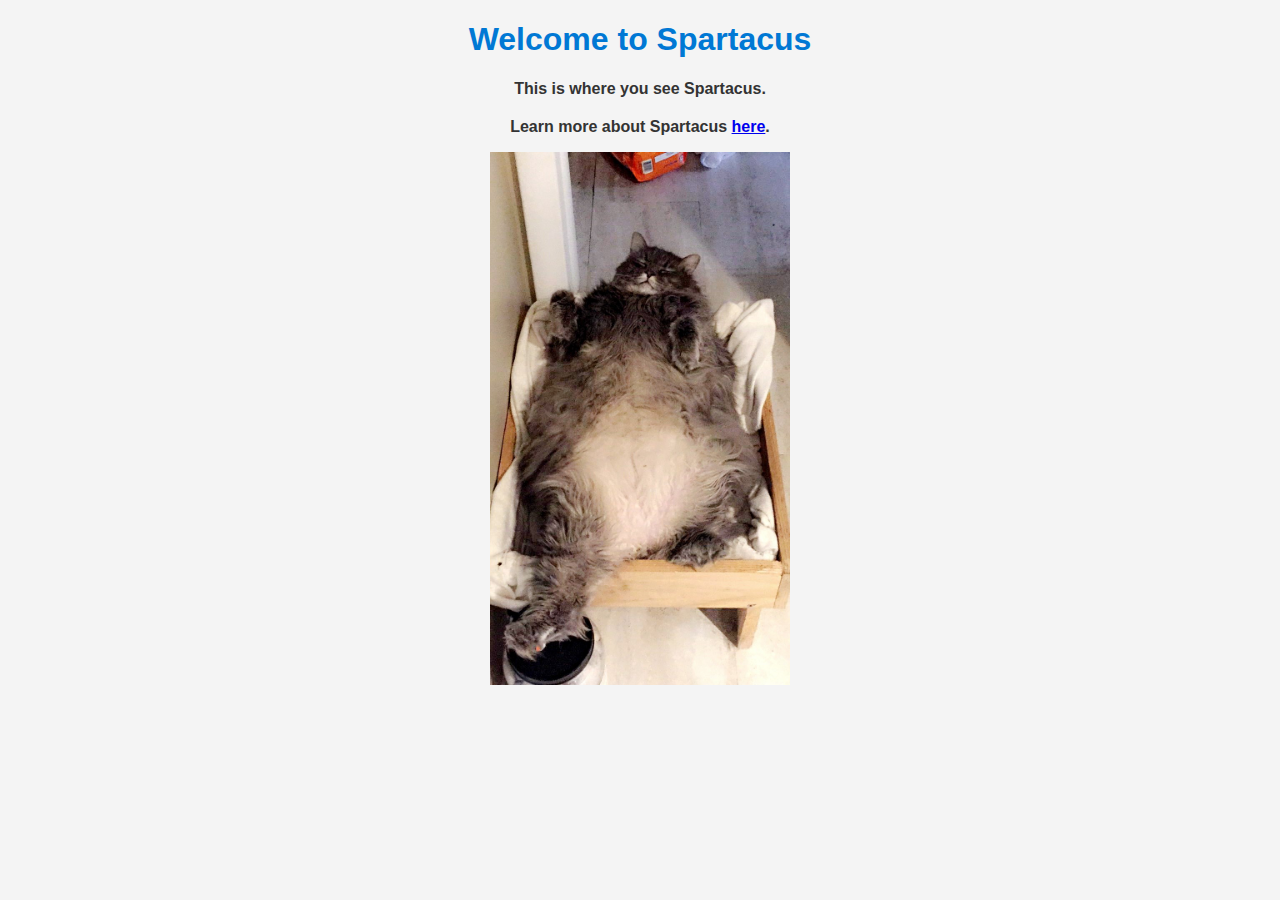
<file: index.html>
<!DOCTYPE html>
<html lang="en">
<head>
    <meta charset="UTF-8">
    <meta name="viewport" content="width=device-width, initial-scale=1.0">
    <title>My First Website</title>
    <link rel="stylesheet" href="style.css">
</head>
<body>
    <h1>Welcome to Spartacus</h1>
    <p>This is where you see Spartacus.</p>

    <p>Learn more about Spartacus <a href="about.html">here</a>.</p>

    <img src="myimage.jpg" alt="A description of my image" width="300">
</body>
</html>
</file>
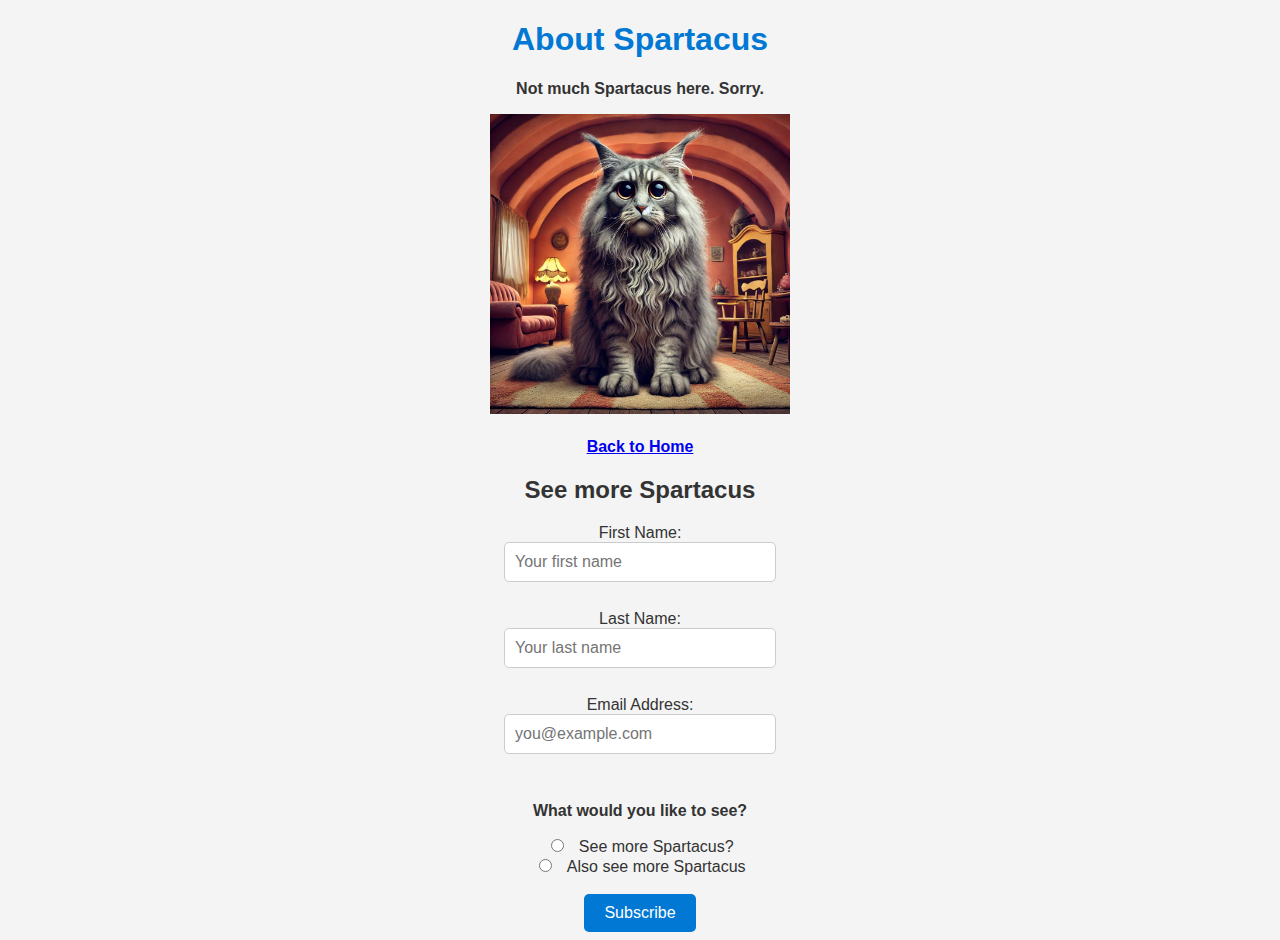
<file: about.html>
<!DOCTYPE html>
<html lang="en">
<head>
    <meta charset="UTF-8">
    <meta name="viewport" content="width=device-width, initial-scale=1.0">
    <title>About Spartacus</title>
    <link rel="stylesheet" href="style.css">
</head>
<body>
    <h1>About Spartacus</h1>
    <p>Not much Spartacus here. Sorry.</p>

    <!-- Add the image here -->
    <img src="spartacus_sad.jpg" alt="Spartacus looking sad but majestic" width="300">

    <!-- Link to go back to the homepage -->
    <p><a href="index.html">Back to Home</a></p>
    <h2>See more Spartacus</h2>
    <form action="https://example.com/submit" method="POST">
        <!-- Name Fields -->
        <label for="first-name">First Name:</label><br>
        <input type="text" id="first-name" name="first-name" placeholder="Your first name" required><br><br>
        
        <label for="last-name">Last Name:</label><br>
        <input type="text" id="last-name" name="last-name" placeholder="Your last name" required><br><br>
    
        <!-- Email Field -->
        <label for="email">Email Address:</label><br>
        <input type="email" id="email" name="email" placeholder="you@example.com" required><br><br>
    
        <!-- Multiple Choice Options -->
        <p>What would you like to see?</p>
        <input type="radio" id="see-more" name="preference" value="see-more-spartacus" required>
        <label for="see-more">See more Spartacus?</label><br>
        
        <input type="radio" id="also-see-more" name="preference" value="also-see-more-spartacus" required>
        <label for="also-see-more">Also see more Spartacus</label><br><br>
    
        <!-- Submit Button -->
        <button type="submit">Subscribe</button>
    </form>
    

</body>
</html>
</file>
<file: style.css>
/* Existing styles */
body {
    font-family: Arial, sans-serif;
    text-align: center;
    background-color: #f4f4f4;
    color: #333;
}

h1 {
    color: #0078D4;
}

/* New styles for the form */
form {
    text-align: center;
    margin-top: 20px;
}

input[type="text"],
input[type="email"] {
    padding: 10px;
    width: 250px;
    border: 1px solid #ccc;
    border-radius: 5px;
    font-size: 16px;
    margin-bottom: 10px;
}

input[type="radio"] {
    margin-right: 10px;
}

label {
    font-size: 16px;
}

p {
    font-weight: bold;
    margin-top: 20px;
}

/* Style for the submit button */
button {
    padding: 10px 20px;
    background-color: #0078d4;
    color: white;
    border: none;
    border-radius: 5px;
    font-size: 16px;
    cursor: pointer;
    transition: background-color 0.3s;
}

button:hover {
    background-color: #005bb5;
}
</file>
